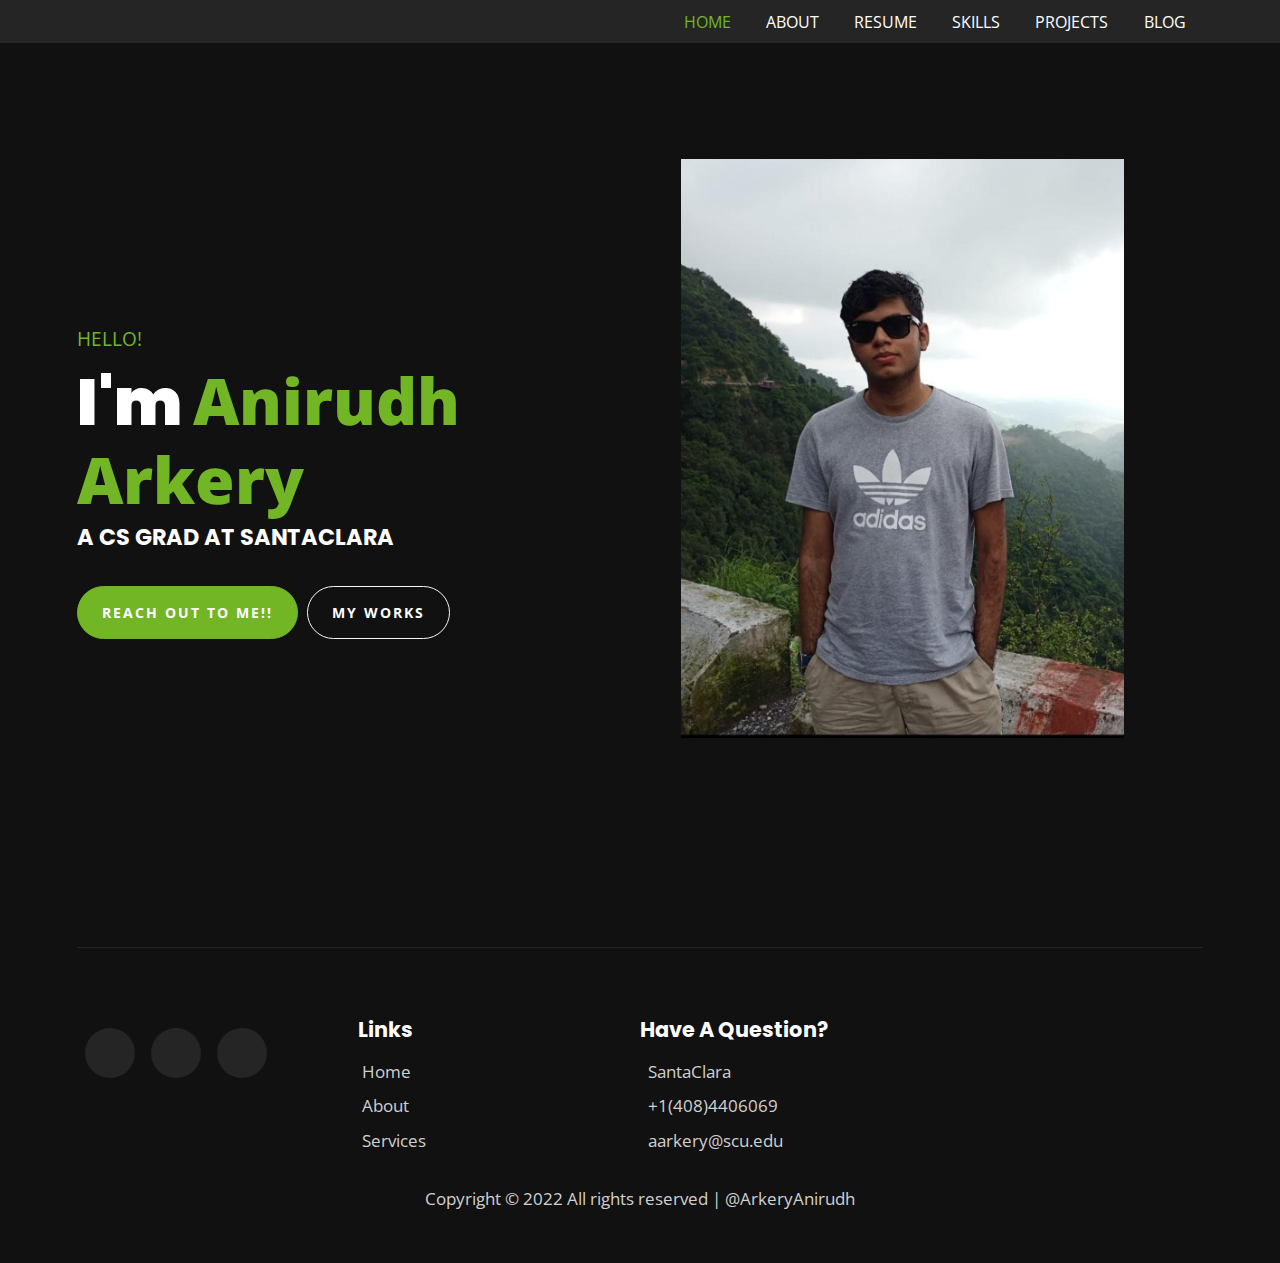
<file: index.html>
<!DOCTYPE html> 
<html>
    <head>
        <meta charset="utf-8">
        <meta http-equiv="X-UA-Compatible" content="IE=edge">
        <title>Home</title>
        <meta name="description" content="">
        <meta name="viewport" content="width=device-width, initial-scale=1">
        <link rel="stylesheet" href="css/utility.css">
        <link rel="stylesheet" href="css/style.css">
        <link rel="stylesheet" href="https://cdnjs.cloudflare.com/ajax/libs/font-awesome/6.1.1/css/all.min.css" integrity="sha512-KfkfwYDsLkIlwQp6LFnl8zNdLGxu9YAA1QvwINks4PhcElQSvqcyVLLD9aMhXd13uQjoXtEKNosOWaZqXgel0g==" crossorigin="anonymous" referrerpolicy="no-referrer" />
        <link href="https://fonts.googleapis.com/css2?family=Open+Sans:ital,wght@0,300;0,400;0,600;0,700;1,800&family=Poppins:ital,wght@0,200;0,300;0,400;0,500;0,600;0,700;0,800;1,400&family=Source+Code+Pro:wght@300&display=swap" rel="stylesheet">

    </head>
    <body>

      <nav class="navbar">
          <div class="container">
              <div class="brand-and-toggler">
                  <a href="index.html" class="navbar-brand"></a>
                  <button type="button" class="navbar-toggler" id="navbar-toggler">
                      <span>
                          <i class="fas fa-bars"></i>
                      </span>
                  </button>
                  </div>
                  <div class="navbar-collapse">
                      <ul class="navbar-nav">
                          <li class="nav-item nav-active">
                              <a href="index.html" class="nav-link">home</a>
                          </li>
                          <li class="nav-item">
                            <a href="about.html" class="nav-link">about</a>
                        </li>
                        <li class="nav-item">
                            <a href="resume.html" class="nav-link">resume</a>
                        </li>
                        <li class="nav-item">
                            <a href="skills.html" class="nav-link">skills</a>
                        </li>
                        <li class="nav-item">
                            <a href="projects.html" class="nav-link">projects</a>
                        </li>
                        <li class="nav-item">
                            <a href="blog.html" class="nav-link">blog</a>
                        </li>
                       
                      </ul>
                  </div>
                      </span>
                  </button>
              </div>
          </div>
      </nav>
      <section class = "home container">
        <div class = "row">
          <div class = "row-left">
            <h3>hello!</h3>
            <h1>i'm <span>Anirudh Arkery</span></h1>
            <h2>A CS Grad at SantaClara</h2>
            <div class = "home-pg-btn">
              <button type="button" class="btn"><a href="https://www.linkedin.com/in/anirudh-arkery/">Reach out to me!!</a></button>
            <button type="button" class="btn"><a href="https://anirudharkery.github.io/page/projects.html">My works</a></button>
            </div>
          </div>
  
          <div class = "row-right">
            <div class = "img-border">
              <div class = "img-container">
                <img src = "assets/my-photo.jpg" alt = "my photo">
              </div>
            </div>
          </div>
        </div>
      </section>
      <footer class = "footer container">
        <div class = "row">
          <div class = "col">
           
            <div class = "social-links">
              <a href = "#"><i class = "fab fa-twitter"></i></a>
              <a href = "#"><i class = "fab fa-facebook"></i></a>
              <a href = "#"><i class = "fab fa-instagram"></i></a>
            </div>
          </div>
  
          <div class = "col">
            <h3 class = "footer-title">links</h3>
            <div class = "footer-links">
              <a href = "#" class = "text">
                <i class = "fas fa-long-arrow-alt-right"></i>
                home
              </a>
              <a href = "#" class = "text">
                <i class = "fas fa-long-arrow-alt-right"></i>
                about
              </a>
              <a href = "#" class = "text">
                <i class = "fas fa-long-arrow-alt-right"></i>
                services
              </a>
              
            </div>
          </div>
  
          
  
          <div class = "col">
            <h3 class = "footer-title">have a question?</h3>
            <div>
              <span>
                <i class = "fas fa-map-marker-alt"></i>
              </span>
              <span class = "text">SantaClara</span>
            </div>
  
            <div>
              <span>
                <i class = "fas fa-phone"></i>
              </span>
              <span class = "text">+1(408)4406069</span>
            </div>
  
            <div>
              <span>
                <i class = "fas fa-envelope"></i>
              </span>
              <span class = "text">aarkery@scu.edu</span>
            </div>
          </div>
        </div>
  
        <div class = "footer-text">
          <p class = "text">Copyright &copy; 2022 All rights reserved | @ArkeryAnirudh</p>
        </div>
      </footer>
        <script src="js/script.js" async defer></script>
    </body>
</html>
</file>
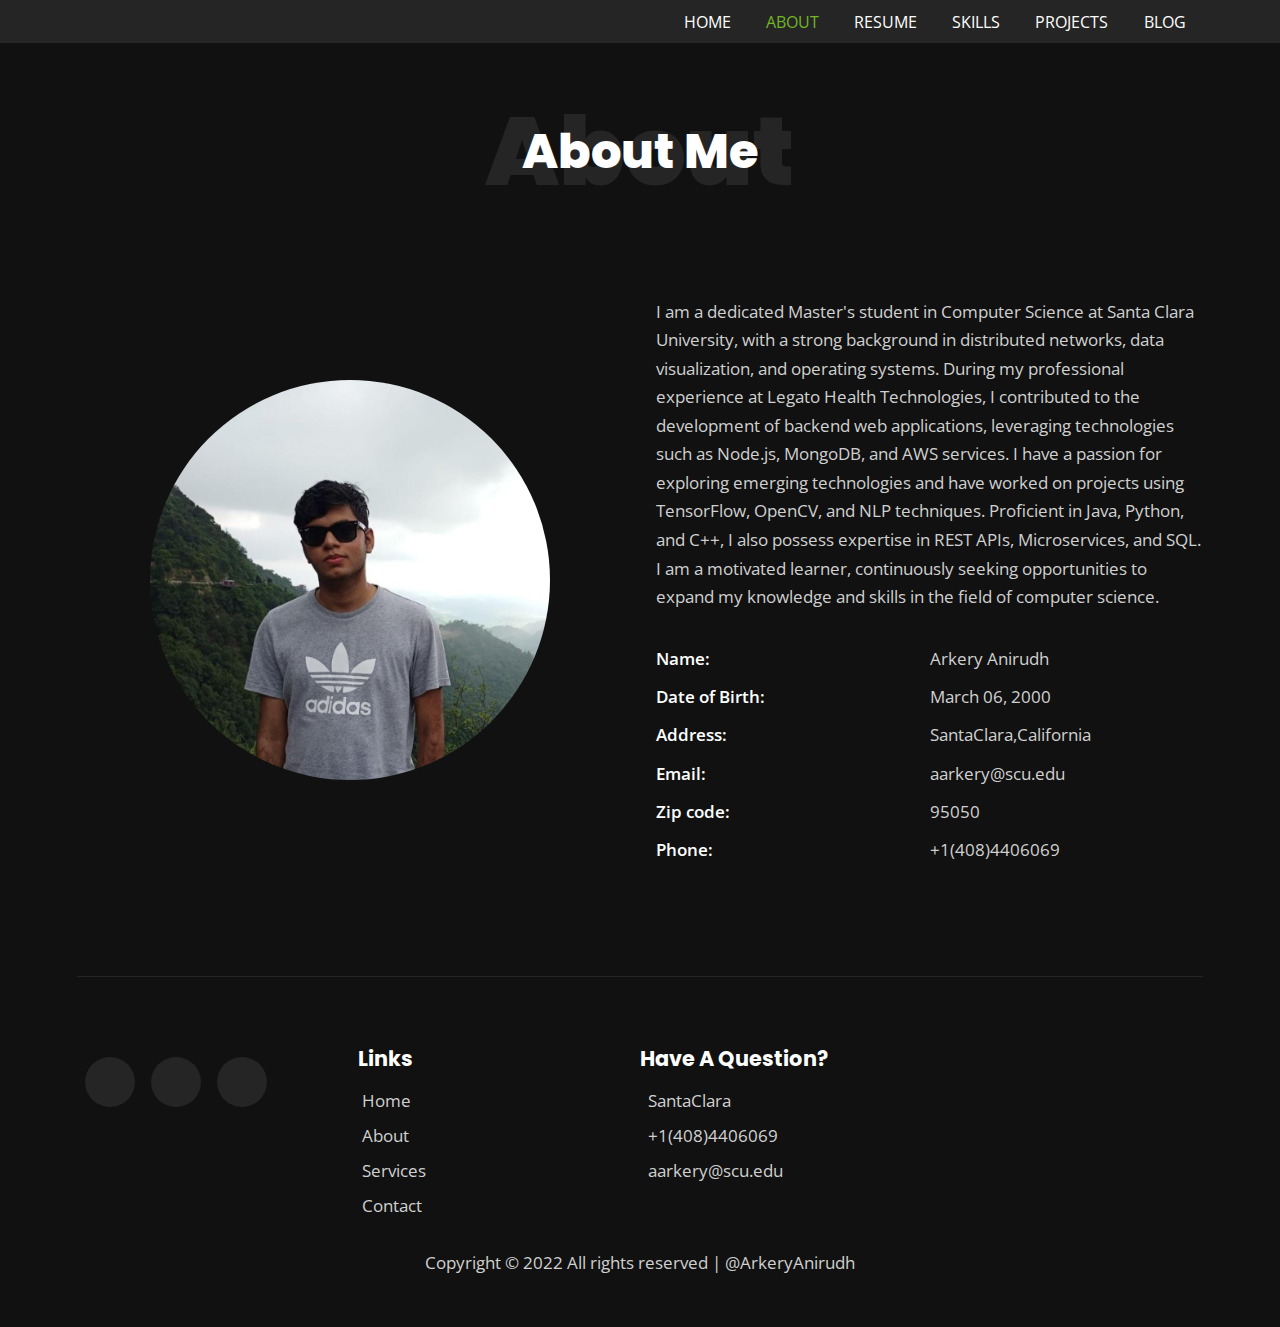
<file: about.html>
<!DOCTYPE html> 
<html>
    <head>
        <meta charset="utf-8">
        <meta http-equiv="X-UA-Compatible" content="IE=edge">
        <title>Home</title>
        <meta name="description" content="">
        <meta name="viewport" content="width=device-width, initial-scale=1">
        <link rel="stylesheet" href="css/utility.css">
        <link rel="stylesheet" href="css/style.css">
        <link rel="stylesheet" href="https://cdnjs.cloudflare.com/ajax/libs/font-awesome/6.1.1/css/all.min.css" integrity="sha512-KfkfwYDsLkIlwQp6LFnl8zNdLGxu9YAA1QvwINks4PhcElQSvqcyVLLD9aMhXd13uQjoXtEKNosOWaZqXgel0g==" crossorigin="anonymous" referrerpolicy="no-referrer" />
        <link href="https://fonts.googleapis.com/css2?family=Open+Sans:ital,wght@0,300;0,400;0,600;0,700;1,800&family=Poppins:ital,wght@0,200;0,300;0,400;0,500;0,600;0,700;0,800;1,400&family=Source+Code+Pro:wght@300&display=swap" rel="stylesheet">

    </head>
    <body>

      <nav class="navbar">
          <div class="container">
              <div class="brand-and-toggler">
                  <a href="index.html" class="navbar-brand"></a>
                  <button type="button" class="navbar-toggler" id="navbar-toggler">
                      <span>
                          <i class="fas fa-bars"></i>
                      </span>
                  </button>
                  </div>
                  <div class="navbar-collapse">
                      <ul class="navbar-nav">
                          <li class="nav-item">
                              <a href="index.html" class="nav-link">home</a>
                          </li>
                          <li class="nav-item nav-active">
                            <a href="about.html" class="nav-link">about</a>
                        </li>
                        <li class="nav-item">
                            <a href="resume.html" class="nav-link">resume</a>
                        </li>
                        <li class="nav-item">
                            <a href="skills.html" class="nav-link">skills</a>
                        </li>
                        <li class="nav-item">
                            <a href="projects.html" class="nav-link">projects</a>
                        </li>
                        <li class="nav-item">
                            <a href="blog.html" class="nav-link">blog</a>
                        </li>
                        
                      </ul>
                  </div>
                      </span>
                  </button>
              </div>
          </div>
      </nav>

      <!-- about page -->
    <section class = "about container">
        <div class = "title">
          <h2>about</h2>
          <div>
            <h2>about me</h2>
          </div>
        </div>
        <div class = "row">
            <div class = "row-left">
              <img src = "assets/my-photo.jpg" alt = "about photo">
            </div>
    
            <div class = "row-right">
              <p class = "text">I am a dedicated Master's student in Computer Science at Santa Clara University, with a strong background in distributed networks, data visualization, and operating systems. During my professional experience at Legato Health Technologies, I contributed to the development of backend web applications, leveraging technologies such as Node.js, MongoDB, and AWS services. I have a passion for exploring emerging technologies and have worked on projects using TensorFlow, OpenCV, and NLP techniques. Proficient in Java, Python, and C++, I also possess expertise in REST APIs, Microservices, and SQL. I am a motivated learner, continuously seeking opportunities to expand my knowledge and skills in the field of computer science.</p>
              <div class = "about-content">
                <ul>
                  <li class = "text">
                    <span>Name: </span>
                    <span>Arkery Anirudh</span>
                  </li>
                  <li class = "text">
                    <span>Date of Birth: </span>
                    <span>March 06, 2000</span>
                  </li>
                  <li class = "text">
                    <span>Address: </span>
                    <span>SantaClara,California</span>
                  </li>
                  <li class = "text">
                    <span>Email: </span>
                    <span>aarkery@scu.edu</span>
                  </li>
                  <li class = "text">
                    <span>Zip code: </span>
                    <span>95050</span>
                  </li>
                  <li class = "text">
                    <span>Phone: </span>
                    <span>+1(408)4406069</span>
                  </li>
                </ul>
              </div>
    
            </div>
          </div>
        </section>
        
          
      <footer class = "footer container">
        <div class = "row">
          <div class = "col">
            
            <div class = "social-links">
              <a href = "#"><i class = "fab fa-twitter"></i></a>
              <a href = "#"><i class = "fab fa-facebook"></i></a>
              <a href = "#"><i class = "fab fa-instagram"></i></a>
            </div>
          </div>
  
          <div class = "col">
            <h3 class = "footer-title">links</h3>
            <div class = "footer-links">
              <a href = "#" class = "text">
                <i class = "fas fa-long-arrow-alt-right"></i>
                home
              </a>
              <a href = "#" class = "text">
                <i class = "fas fa-long-arrow-alt-right"></i>
                about
              </a>
              <a href = "#" class = "text">
                <i class = "fas fa-long-arrow-alt-right"></i>
                services
              </a>
              <a href = "#" class = "text">
                <i class = "fas fa-long-arrow-alt-right"></i>
                contact
              </a>
            </div>
          </div>
  
       
  
          <div class = "col">
            <h3 class = "footer-title">have a question?</h3>
            <div>
              <span>
                <i class = "fas fa-map-marker-alt"></i>
              </span>
              <span class = "text">SantaClara</span>
            </div>
  
            <div>
              <span>
                <i class = "fas fa-phone"></i>
              </span>
              <span class = "text">+1(408)4406069</span>
            </div>
  
            <div>
              <span>
                <i class = "fas fa-envelope"></i>
              </span>
              <span class = "text">aarkery@scu.edu</span>
            </div>
          </div>
        </div>
  
        <div class = "footer-text">
          <p class = "text">Copyright &copy; 2022 All rights reserved | @ArkeryAnirudh</p>
        </div>
      </footer>
        <script src="js/script.js" async defer></script>
    </body>
</html>
</file>
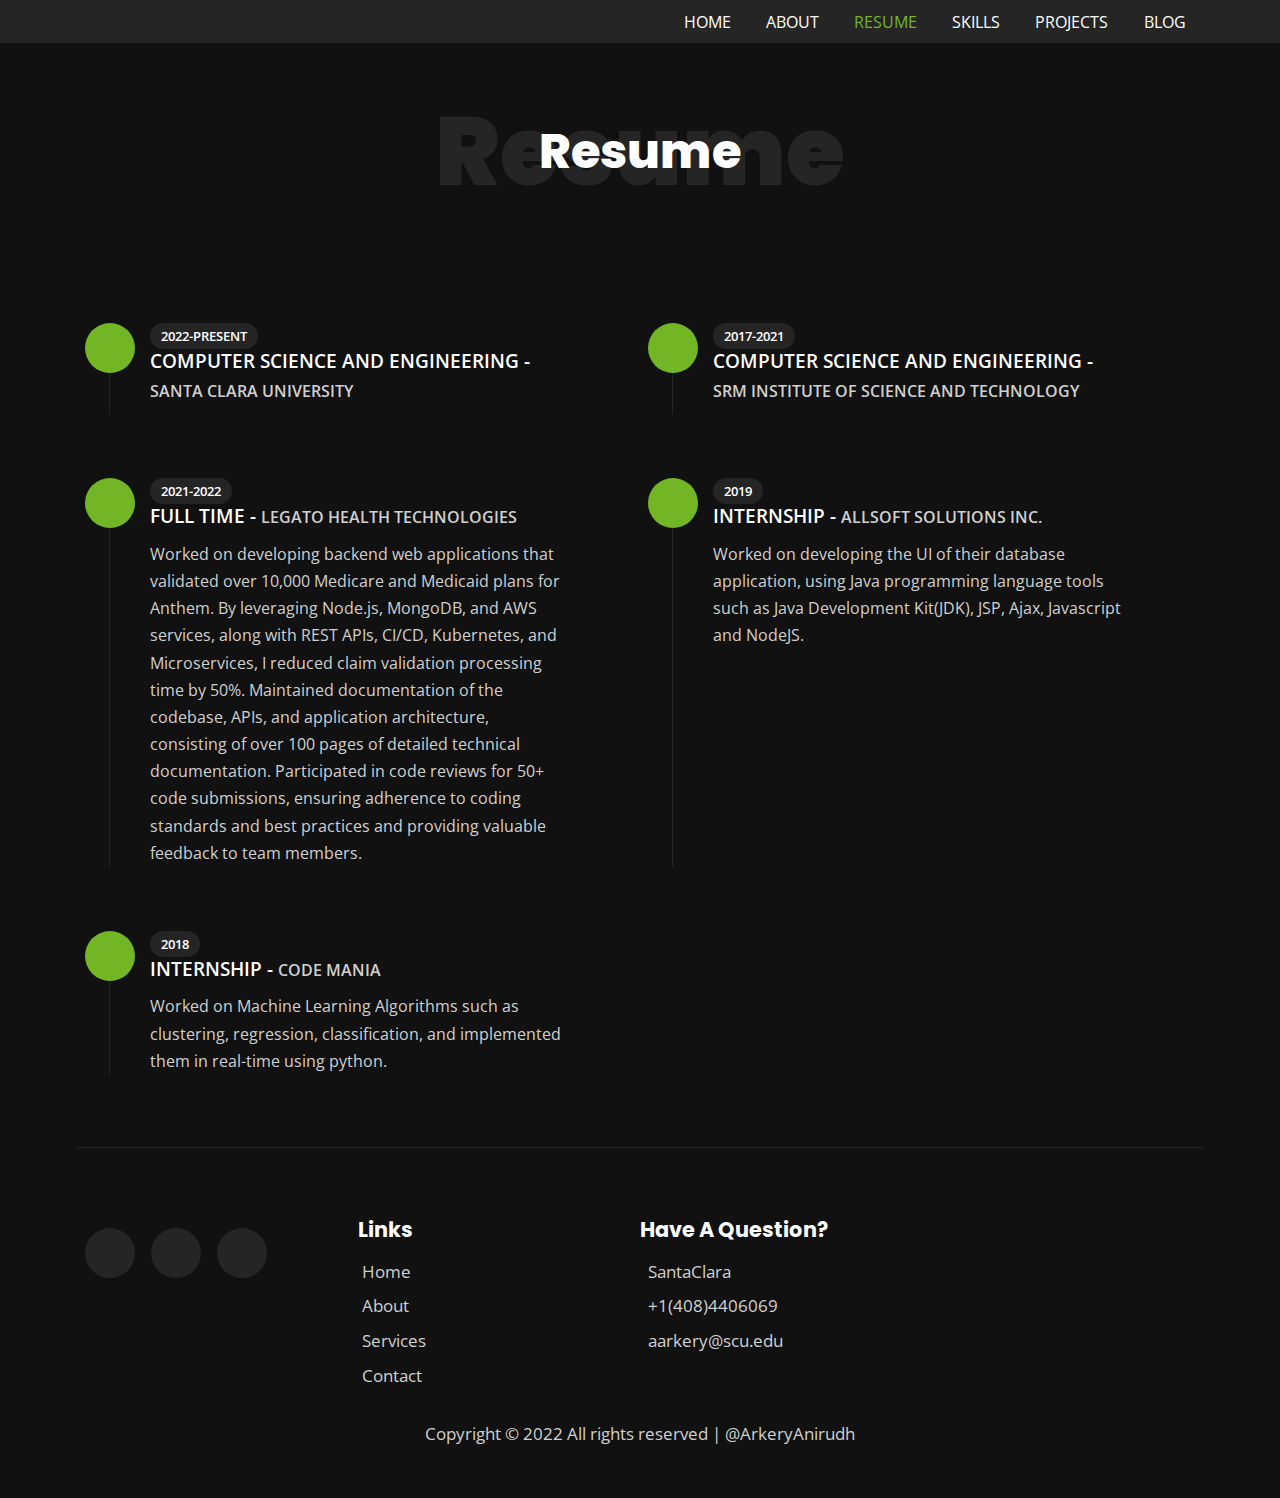
<file: resume.html>
<!DOCTYPE html> 
<html>
    <head>
        <meta charset="utf-8">
        <meta http-equiv="X-UA-Compatible" content="IE=edge">
        <title>Home</title>
        <meta name="description" content="">
        <meta name="viewport" content="width=device-width, initial-scale=1">
        <link rel="stylesheet" href="css/utility.css">
        <link rel="stylesheet" href="css/style.css">
        <link rel="stylesheet" href="https://cdnjs.cloudflare.com/ajax/libs/font-awesome/6.1.1/css/all.min.css" integrity="sha512-KfkfwYDsLkIlwQp6LFnl8zNdLGxu9YAA1QvwINks4PhcElQSvqcyVLLD9aMhXd13uQjoXtEKNosOWaZqXgel0g==" crossorigin="anonymous" referrerpolicy="no-referrer" />
        <link href="https://fonts.googleapis.com/css2?family=Open+Sans:ital,wght@0,300;0,400;0,600;0,700;1,800&family=Poppins:ital,wght@0,200;0,300;0,400;0,500;0,600;0,700;0,800;1,400&family=Source+Code+Pro:wght@300&display=swap" rel="stylesheet">

    </head>
    <body>

      <nav class="navbar">
          <div class="container">
              <div class="brand-and-toggler">
                  <a href="index.html" class="navbar-brand"></a>
                  <button type="button" class="navbar-toggler" id="navbar-toggler">
                      <span>
                          <i class="fas fa-bars"></i>
                      </span>
                  </button>
                  </div>
                  <div class="navbar-collapse">
                      <ul class="navbar-nav">
                          <li class="nav-item">
                              <a href="index.html" class="nav-link">home</a>
                          </li>
                          <li class="nav-item">
                            <a href="about.html" class="nav-link">about</a>
                        </li>
                        <li class="nav-item nav-active">
                            <a href="resume.html" class="nav-link">resume</a>
                        </li>
                        <li class="nav-item">
                            <a href="skills.html" class="nav-link">skills</a>
                        </li>
                        <li class="nav-item">
                            <a href="projects.html" class="nav-link">projects</a>
                        </li>
                        <li class="nav-item">
                            <a href="blog.html" class="nav-link">blog</a>
                        </li>
                        
                      </ul>
                  </div>
          </div>
      </nav>
      
      <section class = "resume container">
        <div class = "title">
          <h2>resume</h2>
          <div>
            <h2>resume</h2>
          </div>
        </div>
  
        <p class = "text"></p>
  
        <div class = "row">
          
  
          <div class = "item">
            <div class = "icon">
              <i class = "fas fa-graduation-cap"></i>
            </div>

            <span>2022-Present</span>
            <h2>Computer Science and Engineering - <span>Santa Clara University</span></h2>
            <p class = "text"></p>
            </div>

             <div class = "item">
            <div class = "icon">
              <i class = "fas fa-graduation-cap"></i>
            </div>
            <span>2017-2021</span>
            <h2>Computer Science and Engineering - <span>SRM Institute of Science and Technology</span></h2>
            <p class = "text"></p>
              </div>
  
          <div class = "item">
            <div class = "icon">
              <i class = "fas fa-briefcase"></i>
            </div>
            <span>2021-2022</span>
            <h2>Full Time - <span>Legato Health Technologies</span></h2>
            <p class = "text">Worked on developing backend web applications that validated over 10,000 Medicare and Medicaid plans for Anthem. By leveraging Node.js, MongoDB, and AWS services, along with REST APIs, CI/CD, Kubernetes, and Microservices, I reduced claim validation processing time by 50%. 
Maintained documentation of the codebase, APIs, and application architecture, consisting of over 100 pages of detailed technical documentation.
Participated in code reviews for 50+ code submissions, ensuring adherence to coding standards and best practices and providing valuable feedback to team members.
</p> 
          </div>
  
          <div class = "item">
            <div class = "icon">
              <i class = "fas fa-briefcase"></i>
            </div>
            <span>2019</span>
            <h2>Internship - <span>Allsoft Solutions Inc.</span></h2>
            <p class = "text">Worked on developing the UI of their database application, using Java programming language tools such as Java
              Development Kit(JDK), JSP, Ajax, Javascript and NodeJS.</p>
          </div>
  
          <div class = "item">
            <div class = "icon">
              <i class = "fas fa-graduation-cap"></i>
            </div>
            <span>2018</span>
            <h2>Internship - <span>Code Mania</span></h2>
            <p class = "text">Worked on Machine Learning Algorithms such as clustering, regression, classification, and implemented them in real-time using python.</p>
          </div>
        </div>
      </section>
  
          
      <footer class = "footer container">
        <div class = "row">
          <div class = "col">
            
            <div class = "social-links">
              <a href = "#"><i class = "fab fa-twitter"></i></a>
              <a href = "#"><i class = "fab fa-facebook"></i></a>
              <a href = "#"><i class = "fab fa-instagram"></i></a>
            </div>
          </div>
  
          <div class = "col">
            <h3 class = "footer-title">links</h3>
            <div class = "footer-links">
              <a href = "#" class = "text">
                <i class = "fas fa-long-arrow-alt-right"></i>
                home
              </a>
              <a href = "#" class = "text">
                <i class = "fas fa-long-arrow-alt-right"></i>
                about
              </a>
              <a href = "#" class = "text">
                <i class = "fas fa-long-arrow-alt-right"></i>
                services
              </a>
              <a href = "#" class = "text">
                <i class = "fas fa-long-arrow-alt-right"></i>
                contact
              </a>
            </div>
          </div>
  
          
  
      
          <div class = "col">
            <h3 class = "footer-title">have a question?</h3>
            <div>
              <span>
                <i class = "fas fa-map-marker-alt"></i>
              </span>
              <span class = "text">SantaClara</span>
            </div>
  
            <div>
              <span>
                <i class = "fas fa-phone"></i>
              </span>
              <span class = "text">+1(408)4406069</span>
            </div>
  
            <div>
              <span>
                <i class = "fas fa-envelope"></i>
              </span>
              <span class = "text">aarkery@scu.edu</span>
            </div>
          </div>
        </div>
  
        <div class = "footer-text">
          <p class = "text">Copyright &copy; 2022 All rights reserved | @ArkeryAnirudh</p>
        </div>
      </footer>
        <script src="js/script.js" async defer></script>
    </body>
</html>
</file>
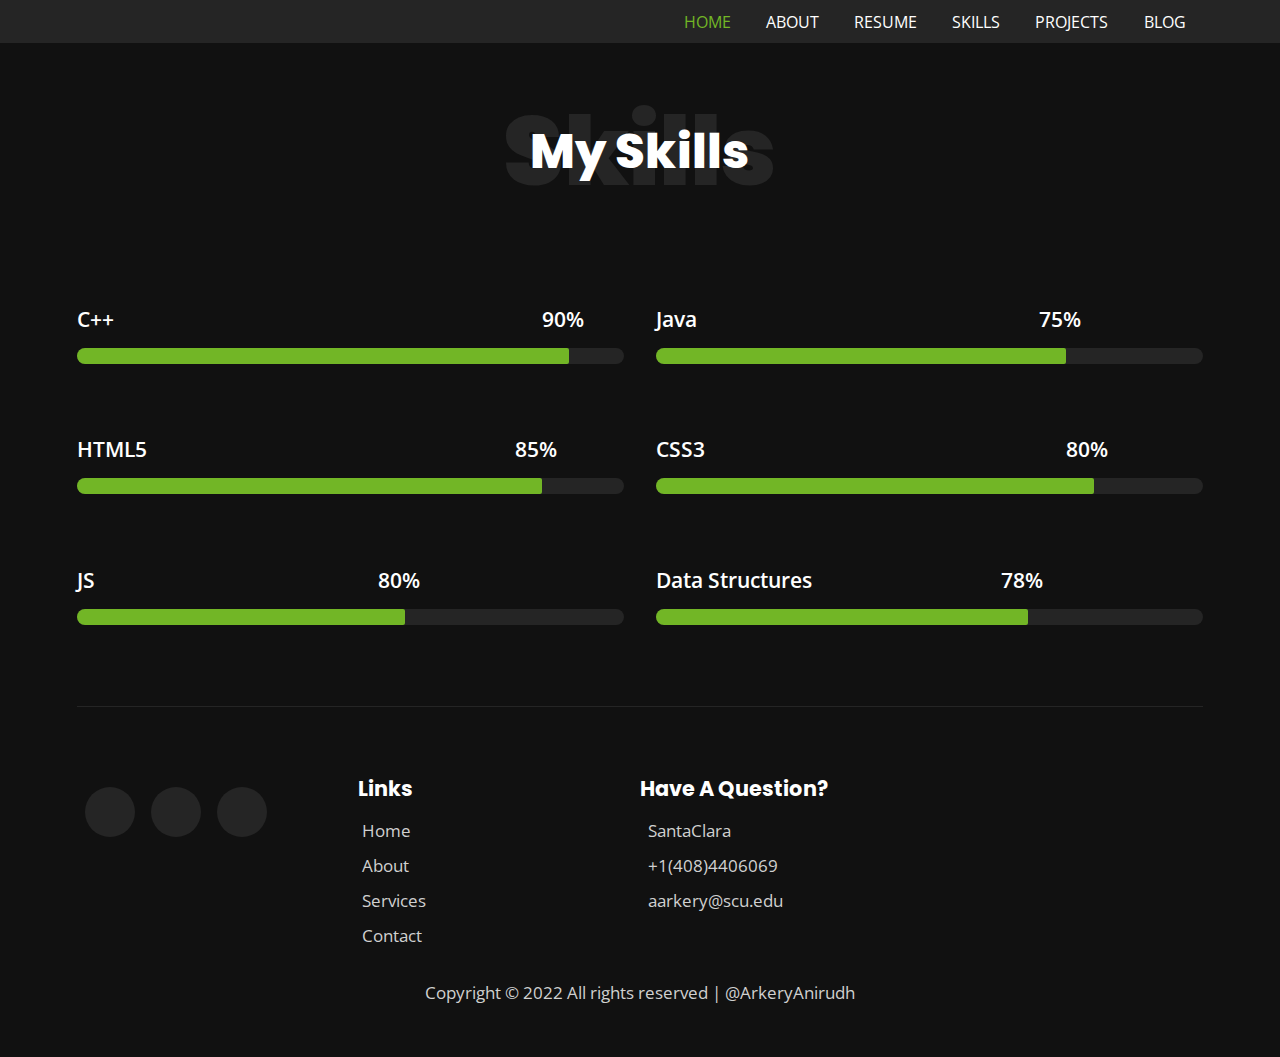
<file: skills.html>
<!DOCTYPE html> 
<html>
    <head>
        <meta charset="utf-8">
        <meta http-equiv="X-UA-Compatible" content="IE=edge">
        <title>Home</title>
        <meta name="description" content="">
        <meta name="viewport" content="width=device-width, initial-scale=1">
        <link rel="stylesheet" href="css/utility.css">
        <link rel="stylesheet" href="css/style.css">
        <link rel="stylesheet" href="https://cdnjs.cloudflare.com/ajax/libs/font-awesome/6.1.1/css/all.min.css" integrity="sha512-KfkfwYDsLkIlwQp6LFnl8zNdLGxu9YAA1QvwINks4PhcElQSvqcyVLLD9aMhXd13uQjoXtEKNosOWaZqXgel0g==" crossorigin="anonymous" referrerpolicy="no-referrer" />
        <link href="https://fonts.googleapis.com/css2?family=Open+Sans:ital,wght@0,300;0,400;0,600;0,700;1,800&family=Poppins:ital,wght@0,200;0,300;0,400;0,500;0,600;0,700;0,800;1,400&family=Source+Code+Pro:wght@300&display=swap" rel="stylesheet">

    </head>
    <body>

      <nav class="navbar">
          <div class="container">
              <div class="brand-and-toggler">
                  <a href="index.html" class="navbar-brand"></a>
                  <button type="button" class="navbar-toggler" id="navbar-toggler">
                      <span>
                          <i class="fas fa-bars"></i>
                      </span>
                  </button>
                  </div>
                  <div class="navbar-collapse">
                      <ul class="navbar-nav">
                          <li class="nav-item nav-active">
                              <a href="index.html" class="nav-link">home</a>
                          </li>
                          <li class="nav-item">
                            <a href="about.html" class="nav-link">about</a>
                        </li>
                        <li class="nav-item">
                            <a href="resume.html" class="nav-link">resume</a>
                        </li>
                        <li class="nav-item">
                            <a href="skills.html" class="nav-link">skills</a>
                        </li>
                        <li class="nav-item">
                            <a href="projects.html" class="nav-link">projects</a>
                        </li>
                        <li class="nav-item">
                            <a href="blog.html" class="nav-link">blog</a>
                        </li>
                        
                      </ul>
                  </div>
                      </span>
                  </button>
              </div>
          </div>
      </nav>
     
      <section class = "skills container">
        <div class = "title">
          <h2>skills</h2>
          <div>
            <h2>my skills</h2>
          </div>
        </div>
  
        <p class = "text"></p>
  
        <div class = "row">
          <div class = "item">
            <div class = "item-text">
              <span>C++</span>
              <span class = "w-90">90%</span>
            </div>
            <div class = "progress">
              <div class = "progress-bar w-90"></div>
            </div>
          </div>
  
          <div class = "item">
            <div class = "item-text">
              <span>Java</span>
              <span class = "w-75">75%</span>
            </div>
            <div class = "progress">
              <div class = "progress-bar w-75"></div>
            </div>
          </div>
  
          <div class = "item">
            <div class = "item-text">
              <span>HTML5</span>
              <span class = "w-85">85%</span>
            </div>
            <div class = "progress">
              <div class = "progress-bar w-85"></div>
            </div>
          </div>
  
          <div class = "item">
            <div class = "item-text">
              <span>CSS3</span>
              <span class = "w-80">80%</span>
            </div>
            <div class = "progress">
              <div class = "progress-bar w-80"></div>
            </div>
          </div>
  
          <div class = "item">
            <div class = "item-text">
              <span>JS</span>
              <span class = "w-60">80%</span>
            </div>
            <div class = "progress">
              <div class = "progress-bar w-60"></div>
            </div>
          </div>
  
          <div class = "item">
            <div class = "item-text">
              <span>Data Structures</span>
              <span class = "w-68">78%</span>
            </div>
            <div class = "progress">
              <div class = "progress-bar w-68"></div>
            </div>
          </div>
        </div>
      </section>
      
      <footer class = "footer container">
        <div class = "row">
          <div class = "col">
            <div class = "social-links">
              <a href = "#"><i class = "fab fa-twitter"></i></a>
              <a href = "#"><i class = "fab fa-facebook"></i></a>
              <a href = "#"><i class = "fab fa-instagram"></i></a>
            </div>
          </div>
  
          <div class = "col">
            <h3 class = "footer-title">links</h3>
            <div class = "footer-links">
              <a href = "#" class = "text">
                <i class = "fas fa-long-arrow-alt-right"></i>
                home
              </a>
              <a href = "#" class = "text">
                <i class = "fas fa-long-arrow-alt-right"></i>
                about
              </a>
              <a href = "#" class = "text">
                <i class = "fas fa-long-arrow-alt-right"></i>
                services
              </a>
              <a href = "#" class = "text">
                <i class = "fas fa-long-arrow-alt-right"></i>
                contact
              </a>
            </div>
          </div>
  
          <div class = "col">
            <h3 class = "footer-title">have a question?</h3>
            <div>
              <span>
                <i class = "fas fa-map-marker-alt"></i>
              </span>
              <span class = "text">SantaClara</span>
            </div>
  
            <div>
              <span>
                <i class = "fas fa-phone"></i>
              </span>
              <span class = "text">+1(408)4406069</span>
            </div>
  
            <div>
              <span>
                <i class = "fas fa-envelope"></i>
              </span>
              <span class = "text">aarkery@scu.edu</span>
            </div>
          </div>
        </div>
  
        <div class = "footer-text">
          <p class = "text">Copyright &copy; 2022 All rights reserved | @ArkeryAnirudh</p>
        </div>
      </footer>
        <script src="js/script.js" async defer></script>
    </body>
</html>
</file>
<file: css/utility.css>
:root{
    --poppins: 'Poppins',sans-serif;
    --sans: 'Open Sans', sans-serif;
    --green: #72b626;
    --black: #111;
    --nero: #252525;
    --transition: all 0.4s ease;
}
*{
    box-sizing: border-box;
    padding: 0;
    margin: 0;
    font-family: var(--sans);
}
body{
    color: #fff;
    line-height:1.5;
    background: var(--black);
    overflow-x: hidden;
}

a{
    color: #fff;
    text-decoration: none;
}

img{
    width:100%;
    display: block;
}
ul li{
    list-style-type: none;
}

h1.h2,h3,h4,h5,h6,p{
    padding: 0.6rem 0; 
}

.btn{
border: none;
margin: 1rem 0;
border-radius: 35px;
background: var(--green);
font-size: 0.9rem;
text-transform: uppercase; 
padding: 1rem 1.5rem;
font-weight: 700;
letter-spacing: 2px;
display: inline-block;
cursor: pointer;
transition: var(--transition);
}

.btn:hover{
    opacity: 0.7;
}

.text{
    font-size: 1.05rem;
    color: #d0d0d0 ;
    line-height: 1.7;
}

.title{
    position: relative;
}

.title > h2{
    font-size: 3rem;
    font-family: var(--poppins);
    text-align: center;
    text-transform: capitalize;
    font-weight: 900;
    color: var(--nero);
}

.title div{
    position:absolute;
    top: 50%;
    left: 50%;
    text-align: center;
    width: 100%;
    transform: translate(-50%, -50%);
}
.title div h2{
    text-transform: capitalize;
    font-size: 2rem;
    font-family: var(--poppins);
    font-weight: 800;
}

.container{
    width: 90vw;
    margin: 0 auto;
}
@media screen and (min-width: 500px){
    .title > h2{
        font-size: 6rem;
    }
    .title div h2{
        font-size: 3rem;
    }
}


@media screen and (min-width:992px){
    .container{
        width:88vw;
    }
}

@media screen and (min-width:1200px){
    .container{
        width:88vw;
    }
}

.resize-animation-stopper *{
   animation: none !important;
   transition: none !important;
}
</file>
<file: css/style.css>
.navbar{
    position: fixed;
    z-index: 999;
    top: 0;
    left: 0;
    background: var(--nero);
    width: 100%;
}
.brand-and-toggler{
    display: flex;
    justify-content: space-between;
    padding: 1rem 0;
}

.navbar-brand{
    text-transform: uppercase;
    font-family: var(--poppins);
    font-size: 1.7rem;
    font-weight: 800;
}

.navbar-toggler{
    border: none;
    font-size: 1.7rem;
    background: none;
    color: #fff;
    cursor: pointer;
    outline: none;
    transition: var(--transition);
}

.navbar-toggler:hover{
    opacity: 0.8;
}

.navbar-collapse{
    height:0;
    overflow: hidden;
    transition: var(--transition);
}

.nav-item{
    text-align: center;
    padding: 0.6rem;
    position: relative;
}

.nav-item::after{
    content: "";
    position: absolute;
    bottom: 4px;
    left: 50%;
    transform: translateX(-50%);
    border-radius: 5px;
    width: 0;
    height: 2px;
    background: var(--green);
    transition: var(--transition);
}
.nav-item:hover::after{
    width: 100px;
}

.nav-link{
    text-transform: uppercase;
    font-size: 1.2rem;
    transition: var(--transition);
}

.nav-link:hover{
    color: var(--green);
}

.nav-active .nav-link{
    color: var(--green);
}

.showNav{
    height: 385px;
}

.home{
    padding: 5rem 0 2.5rem 0;
}
.home .row > div{
    height: 60vh;
    display: flex;
    flex-direction: column;
    justify-content: center;
    align-items: center;
    border: 2px solid var(--nero);
    border-radius: 10px;
    margin: 2rem 0;
}
.home .row-left{
    text-align: center;
}
.home .row-left h3{
    color: var(--green);
    font-weight: 400;
    text-transform: uppercase;
}
.home .row-left h1{
    font-size: 2rem;
    font-family: var(--poppins);
    text-transform: capitalize;
    line-height: 1.2;
    font-weight: 900;
}
.home .row-left h1 span{
    color: var(--green);
}
.home .row-left h2{
    text-transform: uppercase;
    font-family: var(--poppins);
    font-size: 1rem;
}
.home-pg-btn{
    display: flex;
    margin: 1rem 0;
}

.home-pg-btn button{
    padding: 0.8rem;
    margin-right: 00.6rem;
    border: 1px solid #f7f7f7;
}
.home-pg-btn button:first-child{
    border-color: var(--green);
}
.home-pg-btn button:last-child{
    background: transparent;
    color: #fff;
}

.home .img-container{
    position: relative;
    width: 240px;
    height: 240px;
    border-radius: 50%;
    overflow: hidden;
}

.home .img-border{
    background: var(--nero);
    width: 245px;
    height: 245px;
    border-radius: 50%;
    display: flex;
    justify-content: center;
    align-items: center;
}
.about{
    padding: 5rem 0 2.5rem 0;
}
.about .row-right{
    padding: 3rem 0;
}
.about .row-right p{
    margin: 1rem 0;
}
.about-content{
    margin: 1.5rem 0;
}
.about-content li{
    display: flex;
    margin: 0.6rem 0;
}
.about-content li span{
    flex: 1;
}
.about-content li span:first-child{
    color: #fff;
    font-weight: 600;
}
.about .row-right h3{
    color: var(--green);
    font-size: 1.5rem;
}
.about .row-right h3 span{
    color: #fff;
    font-weight: 400;
}
.resume{
    padding: 5rem 0 2.5rem 0;
}
.resume > .text{
    width: 70%;
    margin: 1.5rem auto;
    text-align: center;
}
.resume .item{
    padding: 0 2.5rem;
    margin: 2rem;
    border-left: 1px solid var(--nero);
    position: relative;
}
.resume .item > span{
    background: var(--nero);
    border-radius: 15px;
    padding: 0.25rem 0.7rem;
    text-transform: uppercase;
    font-size: 0.8rem;
    font-weight: 600;
}
.resume .item h2{
    text-transform: uppercase;
    font-weight: 600;
    font-size: 1.2rem;
}
.resume .item h2 span{
    font-size: 1rem;
    color: #d0d0d0;
}
.resume .item .text{
    font-size: 1rem;
    padding-bottom: 0;
}
.resume .icon{
    position: absolute;
    top: 0;
    width: 50px;
    height: 50px;
    background: var(--green);
    border-radius: 50%;
    display: flex;
    justify-content: center;
    align-items: center;
    left: -25px;
}


.skills{
    padding: 5rem 0 2.5rem 0;
}
.skills > .text{
    width: 70%;
    margin: 1.5rem auto;
    text-align: center;
}
.skills .row{
    margin: 1rem 0;
}
.skills .item{
    padding: 0.5rem 0;
    margin: 0.3rem 0;
}
.skills .item-text{
    display: flex;
    justify-content: flex-start;
    font-weight: 600;
    font-size: 1.3rem;
    position: relative;
}
.skills .item-text span:last-child{
    position: absolute;
}
.skills .item-text .w-90{
    margin-left: 85%;
}
.skills .item-text .w-75{
    margin-left: 70%;
}
.skills .item-text .w-85{
    margin-left: 80%;
}
.skills .item-text .w-80{
    margin-left: 75%;
}
.skills .item-text .w-60{
    margin-left: 55%;
}
.skills .item-text .w-68{
    margin-left: 63%;
}
.progress{
    margin: 0.8rem 0;
    border-radius: 10px;
    height: 16px;
    width: 100%;
    background-color: var(--nero);
    overflow: hidden;
}
.progress-bar{
    background: var(--green);
    height: 100%;
    border-top-right-radius: 2px;
    border-bottom-right-radius: 2px;
}
.progress-bar.w-90{
    width: 90%;
}
.progress-bar.w-75{
    width: 75%;
}
.progress-bar.w-85{
    width: 85%;
}
.progress-bar.w-80{
    width: 80%;
}
.progress-bar.w-60{
    width: 60%;
}
.progress-bar.w-68{
    width: 68%;
}

.projects{
    padding: 5rem 0 2.5rem 0;
}
.projects > .text{
    width: 70%;
    margin: 1.5rem auto;
    text-align: center;
}
.projects .item{
    margin: 2rem 0;
    height: 320px;
    width: 100%;
    position: relative;
}
.projects .row .item:nth-child(1){
    background: url(../assets/project-img-1.jpg) center/cover no-repeat;
}
.projects .row .item:nth-child(2){
    background: url(../assets/project-img-2.jpg) center/cover no-repeat;
}
.projects .row .item:nth-child(3){
    background: url(../assets/project-img-3.jpg) center/cover no-repeat;
}
.projects .row .item:nth-child(4){
    background: url(../assets/project-img-4.jpg) center/cover no-repeat;
}
.projects .row .item:nth-child(5){
    background: url(../assets/project-img-5.jpg) center/cover no-repeat;
}
.projects .row .item:nth-child(6){
    background: url(../assets/project-img-6.jpg) center/cover no-repeat;
}
.projects .item .item-overlay{
    position: absolute;
    top: 0;
    left: 0;
    width: 100%;
    height: 100%;
    background: var(--green);
    text-align: center;
    display: flex;
    flex-direction: column;
    justify-content: center;
    padding: 1.5rem;
    opacity: 0;
    transition: var(--transition);
}
.projects .item .item-overlay a{
    text-transform: capitalize;
    font-size: 1.25rem;
    font-weight: 400;
    font-family: var(--poppins);
}
.projects .item .item-overlay h3{
    text-transform: uppercase;
    font-size: 1rem;
    letter-spacing: 3px;
}
.projects .item:hover .item-overlay{
    opacity: 0.9;
}

.contact{
    padding: 5rem 0 2.5rem 0;
}
.contact > .text{
    width: 70%;
    margin: 1.5rem auto;
    text-align: center;
}
.contact .row{
    margin: 1rem 0;
}
.contact .row > div{
    margin: 2.5rem 0;
    padding: 2rem 0;
}
.contact .col-left h2{
    text-transform: uppercase;
}
.contact .contact-info{
    margin: 1rem 0;
    padding: 0.5rem 0;
    display: flex;
    align-items: center;
}
.contact .contact-info > span{
    color: var(--green);
    font-size: 2.6rem;
    margin-right: 1.2rem;
}
.contact .contact-info h3{
    font-size: 1rem;
    font-weight: 400;
}
.contact .contact-info h3 span{
    text-transform: uppercase;
    font-size: 1.05rem;
}
.contact .contact-social-links{
    display: flex;
}
.contact .contact-social-links a{
    display: block;
    width: 50px;
    height: 50px;
    background: var(--nero);
    margin: 0 0.6rem;
    display: flex;
    justify-content: center;
    align-items: center;
    border-radius: 50%;
    transition: var(--transition);
}
.contact .contact-social-links a:first-child{
    margin-left: 0;
}
.contact .contact-social-links a:hover{
    background: var(--green);
}
.contact-form input, .contact-form textarea{
    width: 100%;
    margin: 1rem 0;
    background: var(--nero);
    border: 2px solid transparent;
    font-size: 1rem;
    padding: 0.8rem 1rem;
    border-radius: 25px;
    outline: 0;
    caret-color: #fff;
}
.contact-form input:focus, .contact-form textarea:focus{
    border-color: var(--green);
}
.contact-form input::placeholder,
.contact-form textarea::placeholder{
    text-transform: uppercase;
}

.footer{
    padding: 2.5rem 0;
    border-top: 1.5px solid #252525;
}
.footer-title{
    text-transform: capitalize;
    font-size: 1.3rem;
    font-family: var(--poppins);
    font-weight: 700;
}
.footer .col{
    text-align: center;
    padding: 1rem 0;
}
.footer .col:first-child .text{
    width: 80%;
    margin: 0 auto;
}
.social-links{
    display: flex;
    justify-content: center;
}
.social-links a{
    background: var(--nero);
    width: 50px;
    height: 50px;
    font-size: 1.5rem;
    display: flex;
    justify-content: center;
    align-items: center;
    border-radius: 50%;
    margin: 1.5rem 0.5rem;
    transition: var(--transition);
}
.social-links a:hover{
    background: var(--green);
}
.footer-links a{
    display: block;
    text-transform: capitalize;
    padding: 0.2rem 0;
    transition: var(--transition);
}
.footer-links a .fas{
    display: none;
}
.footer-links a:hover{
    color: #fff;
}
.footer .col:last-child div{
    padding: 0.2rem 0;
}
.footer .col:last-child .fas{
    padding-right: 0.5rem;
}
.footer-text .text{
    text-align: center;
}
@media screen and (min-width: 500px){
    /* home page */
    .home .row-left h1{
        font-size: 4rem;
    }
    .home .row-left h2{
        font-size: 1.4rem;
    }
    .home-pg-btn button{
        padding: 1rem 1.5rem;
    }
    .home .img-container{
        width: 320px;
        height: 320px;
    }
    .home .img-border{
        width: 325px;
        height: 325px;
    }
}
@media screen and (min-width: 768px){
    /* footer */
    .footer .row{
        display: grid;
        grid-template-columns: repeat(2, 1fr);
    }
    .about .row-left{
        width: 400px;
        height: 400px;
        margin: 1rem auto;
        overflow: hidden;
        border-radius: 50%;
        position: relative;
    }
    .resume .row{
        display: grid;
        grid-template-columns: repeat(2, 1fr);
    }
    .services .row{
        display: flex;
        flex-wrap: wrap;
    }
    .services .item{
        flex: 0 0 calc(50% - 2rem);
        margin: 1rem;
    }
    .skills .row{
        display: grid;
        grid-template-columns: repeat(2, 1fr);
        grid-gap: 2rem;
    }
    .projects .row{
        display: grid;
        grid-template-columns: repeat(3, 1fr);
        grid-gap: 2rem;
    }
    .projects .row .item{
        margin: 0;
    }
    .projects .row .item:nth-child(2){
        grid-column: 2/4;
    }
    .projects .row .item:nth-child(3){
        grid-column: 1/3;
    }
    .projects .row .item:nth-child(6){
        grid-column: 2/4;
    }
    .contact-form .form-group{
        display: grid;
        grid-template-columns: repeat(3, 1fr);
        grid-gap: 1rem;
    }
    .contact .row > div{
        margin: 0;
    }


}
@media  screen and (min-width: 992px){

     .navbar-toggler{
         display: none;
     }
     .navbar .container{
         display: flex;
         flex-wrap: wrap;
         justify-content: space-between;
         align-items: center;
     }
     .navbar-nav{
         display: flex;
         justify-content: flex-end;
     }
     .navbar-collapse{
        height: 100%;
        flex: 1 0 auto; 
     }
     .brand-and-toggler{
         flex: 0 0 100px;
     }

     .nav-item{
         margin: 0 0.5rem;
     }
     .nav-link{
         font-size: 1rem;
     }
}
.home .row{
    display: grid;
    grid-template-columns: repeat(2, 1fr);
    grid-gap: 2rem;
}
.home .row > div{
    height: calc(100vh - 73px);
    border: none;
    margin: 0;
    align-items: flex-start;
}
.home .row-left{
    text-align: left;
}
.home .img-container{
    width: 90%;
    height: 90%;
    border-radius: unset;
}
.home .img-border{
    height: 90%;
    width: 90%;
    transition: var(--transition);
    border-radius: unset;
    background: transparent;
}
.home .img-border:hover{
    transform: translateY(-14px);
}
.about .row{
   display: grid;
   grid-template-columns: repeat(2,1fr);
   align-items: center;
   grid-gap: 2rem;
}
.contact .row{
    display: grid;
    grid-template-columns: repeat(2, 1fr);
    grid-gap: 2rem;
}
@media screen and (min-width: 1200px){
    /* footer */
    .footer .row{
        grid-template-columns: repeat(4, 1fr);
    }
    .footer .row .col{
        text-align: left;
    }
    .footer .col:first-child .text{
        margin: 0;
    }
    .social-links{
        justify-content: flex-start;
    }
    .footer-links a .fas{
        display: inline-block;
    }
}
</file>
